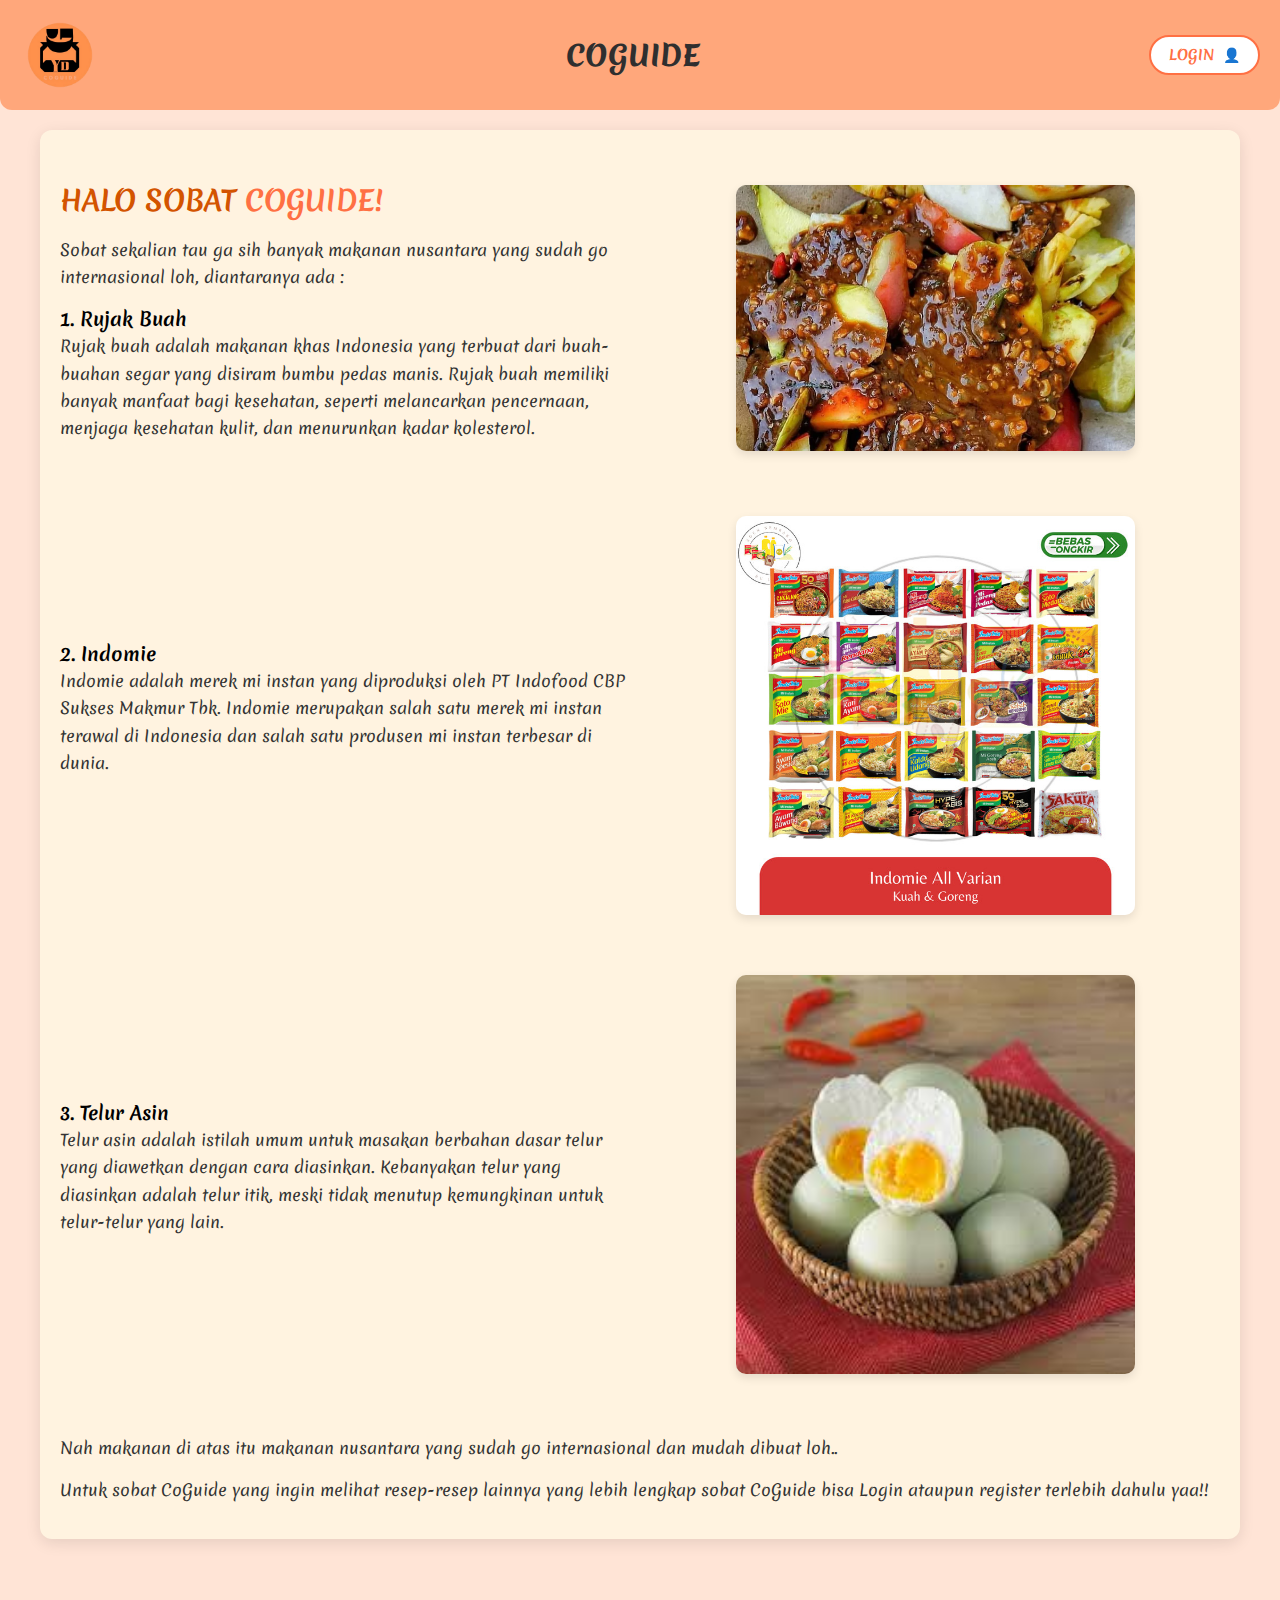
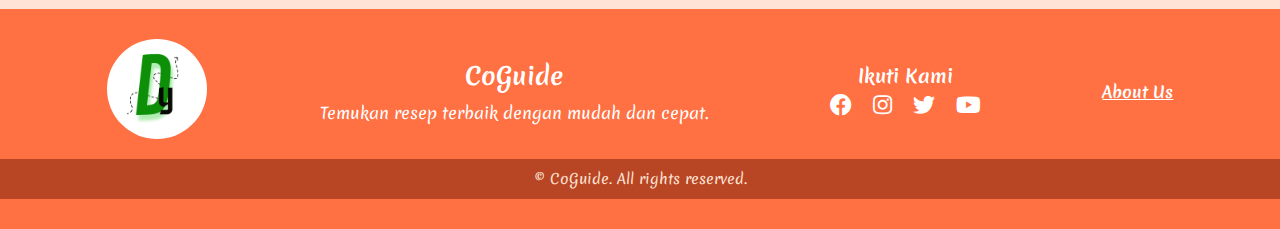
<file: index.html>
<!DOCTYPE html>
<html lang="en">

<head>
    <meta charset="UTF-8">
    <meta name="viewport" content="width=device-width, initial-scale=1.0">
    <title>CoGuide - Makanan Indonesia yang mendunia</title>
    <link rel="stylesheet" href="css/halaman_sem.css">

    <!-- my own website icon -->
    <link rel="icon" href="foto/coguide.png">

    <!-- font awesome 5.14.4 -->
    <link rel="stylesheet" href="https://cdnjs.cloudflare.com/ajax/libs/font-awesome/5.15.4/css/all.min.css"
    integrity="sha512-1ycn6IcaQQ40/MKBW2W4Rhis/DbILU74C1vSrLJxCq57o941Ym01SwNsOMqvEBFlcgUa6xLiPY/NS5R+E6ztJQ=="
    crossorigin="anonymous" referrerpolicy="no-referrer">

    <!-- google font -->
    <link rel="preconnect" href="https://fonts.googleapis.com">
    <link rel="preconnect" href="https://fonts.gstatic.com" crossorigin>
    <link href="https://fonts.googleapis.com/css2?family=Merienda:wght@300..900&family=Titillium+Web:ital,wght@0,200;0,300;0,400;0,600;0,700;0,900;1,200;1,300;1,400;1,600;1,700&display=swap" rel="stylesheet">
</head>

<body>
    
        <div class="header">
            <img src="foto/coguide.png" alt="Logo CoGuide" class="Logo_coguide">
            <h1>COGUIDE</h1>
            <button class="login-button" onclick="window.location.href='login.php'">
                LOGIN <span>👤</span>
            </button>
        </div>
        
        <div class="container">
            <div class="content">
                <div class="content-item">
                    <div class="content-text">
                        <h2>HALO SOBAT <span>COGUIDE!</span></h2>
                        <p>Sobat sekalian tau ga sih banyak makanan nusantara yang sudah go internasional loh, diantaranya ada :</p>
                        <h3>1. Rujak Buah</h3>
                        <p>Rujak buah adalah makanan khas Indonesia yang terbuat dari buah-buahan segar yang disiram bumbu pedas manis. Rujak buah memiliki banyak manfaat bagi kesehatan, seperti melancarkan pencernaan, menjaga kesehatan kulit, dan menurunkan kadar kolesterol.</p>
                    </div>
                    <div class="content-image">
                        <img src="foto/rujak.webp" alt="Gambar Rujak">
                    </div>
                </div>
        
                <div class="content-item">
                    <div class="content-text">
                        <h3>2. Indomie</h3>
                        <p>Indomie adalah merek mi instan yang diproduksi oleh PT Indofood CBP Sukses Makmur Tbk. Indomie merupakan salah satu merek mi instan terawal di Indonesia dan salah satu produsen mi instan terbesar di dunia.</p>
                    </div>
                    <div class="content-image">
                        <img src="foto/indomie.png" alt="Gambar Indomie">
                    </div>
                </div>
        
                <div class="content-item">
                    <div class="content-text">
                        <h3>3. Telur Asin</h3>
                        <p>Telur asin adalah istilah umum untuk masakan berbahan dasar telur yang diawetkan dengan cara diasinkan. Kebanyakan telur yang diasinkan adalah telur itik, meski tidak menutup kemungkinan untuk telur-telur yang lain.</p>
                    </div>
                    <div class="content-image">
                        <img src="foto/telur_asin.jpg" alt="Gambar Telur Asin">
                    </div>
                </div>
        
                <div class="content-text">
                    <p>Nah makanan di atas itu makanan nusantara yang sudah go internasional dan mudah dibuat loh..</p>
                    <p>Untuk sobat CoGuide yang ingin melihat resep-resep lainnya yang lebih lengkap sobat CoGuide bisa Login ataupun register terlebih dahulu yaa!!</p>
                </div>
            </div>
        </div>

    <footer>
        <div class="footer-container">
            <div class="footer-logo">
                <img src="foto/youngDevelopLogo.png" alt="Young Develop Logo">
            </div>

            <div class="footer-desc">
                <h2>CoGuide</h2>
                <p>Temukan resep terbaik dengan mudah dan cepat.</p>
            </div>

            <div class="footer-social">
                <h3>Ikuti Kami</h3>
                <a href="#"><i class="fab fa-facebook"></i></a>
                <a href="#"><i class="fab fa-instagram"></i></a>
                <a href="#"><i class="fab fa-twitter"></i></a>
                <a href="#"><i class="fab fa-youtube"></i></a>
            </div>
            <a href="aboutUsBfLog.php" class="aboutUs">About Us</a>
        </div>

        <div class="footer-bottom">
            <p>© <span id="year"></span> CoGuide. All rights reserved.</p>
        </div>
    </footer>
</body>
</html>
</file>
<file: css/halaman_sem.css>
* {
    margin: 0;
    padding: 0;
    box-sizing: border-box;
    font-family: 'Merienda', sans-serif;
}

body {
    background-color: #ffe4d6;
    display: flex;
    flex-direction: column;
    align-items: center;
}

.Logo_coguide {
    width: 80px;
    height: 80px;
    border-radius: 50%;
    object-fit: cover;
}

.container {
    width: 100%;
    max-width: 1200px;
    background-color: #fff3e0;
    border-radius: 12px;
    padding: 20px;
    margin: 20px;
    box-shadow: 0 4px 15px rgba(0, 0, 0, 0.1);
}

.header {
    padding: 15px 20px;
    display: flex;
    justify-content: space-between;
    align-items: center;
    background-color: #ffa77b;
    border-radius: 0 0 12px 12px;
    width: 100%;
}

.header h1 {
    color: #2f2f2f;
    font-weight: 800;
    font-size: 28px;
    margin-left: 1rem;
}

.login-button {
    background-color: #fff;
    border: 2px solid #ff7043;
    border-radius: 25px;
    padding: 8px 18px;
    font-weight: bold;
    display: flex;
    align-items: center;
    gap: 8px;
    font-size: 14px;
    cursor: pointer;
    transition: all 0.2s ease-in-out;
    color: #ff7043;
}

.login-button:hover {
    background-color: #ff7043;
    color: #fff;
}

.content {
    display: flex;
    flex-wrap: wrap;
    gap: 20px;
    justify-content: space-between;
    align-items: flex-start;
    margin-top: 30px;
}

.content-item {
    display: flex;
    align-items: center;
    justify-content: space-between;
    gap: 20px;
    margin-bottom: 40px;
    flex-wrap: wrap;
}

.content-text {
    flex: 1 1 300px;
    min-width: 250px;
}

.content-text h2 {
    font-size: 28px;
    font-weight: bold;
    color: #d35400;
    margin-bottom: 15px;
}

.content-text h2 span {
    color: #ff7043;
}

.content-text p {
    font-size: 16px;
    line-height: 1.7;
    color: #333;
    margin-bottom: 15px;
}

.content-text ul {
    list-style: none;
}

.content-text ul li {
    font-weight: bold;
    color: #ff7043;
    margin-top: 10px;
    font-size: 17px;
}

.content-image {
    flex: 1 1 300px;
    display: flex;
    justify-content: center;
}

.content-image img {
    width: 70%;
    border-radius: 10px;
    box-shadow: 0 4px 10px rgba(0, 0, 0, 0.1);
    object-fit: cover;
    transition: transform 0.3s ease, box-shadow 0.3s ease;
}

.content-image img:hover {
    transform: scale(1.05);
    box-shadow: 0 8px 20px rgba(0, 0, 0, 0.2);
}

footer {
    width: 100%;
    background-color: #ff7043;
    color: white;
    padding: 30px 0;
    margin-top: 50px;
    text-align: center;
}

.footer-container {
    max-width: 1200px;
    margin: auto;
    display: flex;
    flex-wrap: wrap;
    justify-content: space-around;
    align-items: center;
    gap: 20px;
    padding: 0 20px;
}

.footer-logo img {
    width: 100px;
    height: 100px;
    border-radius: 50%;
}

.footer-desc h2 {
    font-size: 24px;
    margin-bottom: 8px;
}

.footer-social a {
    margin: 0 8px;
    font-size: 22px;
    color: white;
    transition: 0.3s;
}

.footer-social a:hover {
    color: #ffe4d6;
}

.aboutUs {
    color: white;
    font-size: 16px;
    transition: 0.3s;
    font-weight: bold;
}

.aboutUs:hover {
    color: #fbd2bc;
}

.footer-bottom {
    background-color: #b84523;
    padding: 10px 0;
    font-size: 14px;
    color: #ffe4d6;
    margin-top: 15px;
}

/* Responsive Breakpoints */
@media (max-width: 768px) {
    .header h1 {
        font-size: 22px;
        margin-left: 0.5rem;
    }

    .login-button {
        font-size: 12px;
        padding: 6px 14px;
    }

    .content {
        flex-direction: column;
        align-items: center;
    }

    .content-item {
        flex-direction: column;
        align-items: flex-start;
    }

    .content-image img {
        width: 100%;
        max-width: 400px;
    }

    .content-image {
        justify-content: flex-start;
    }

    .footer-container {
        flex-direction: column;
        gap: 1.5em;
    }
}
</file>
